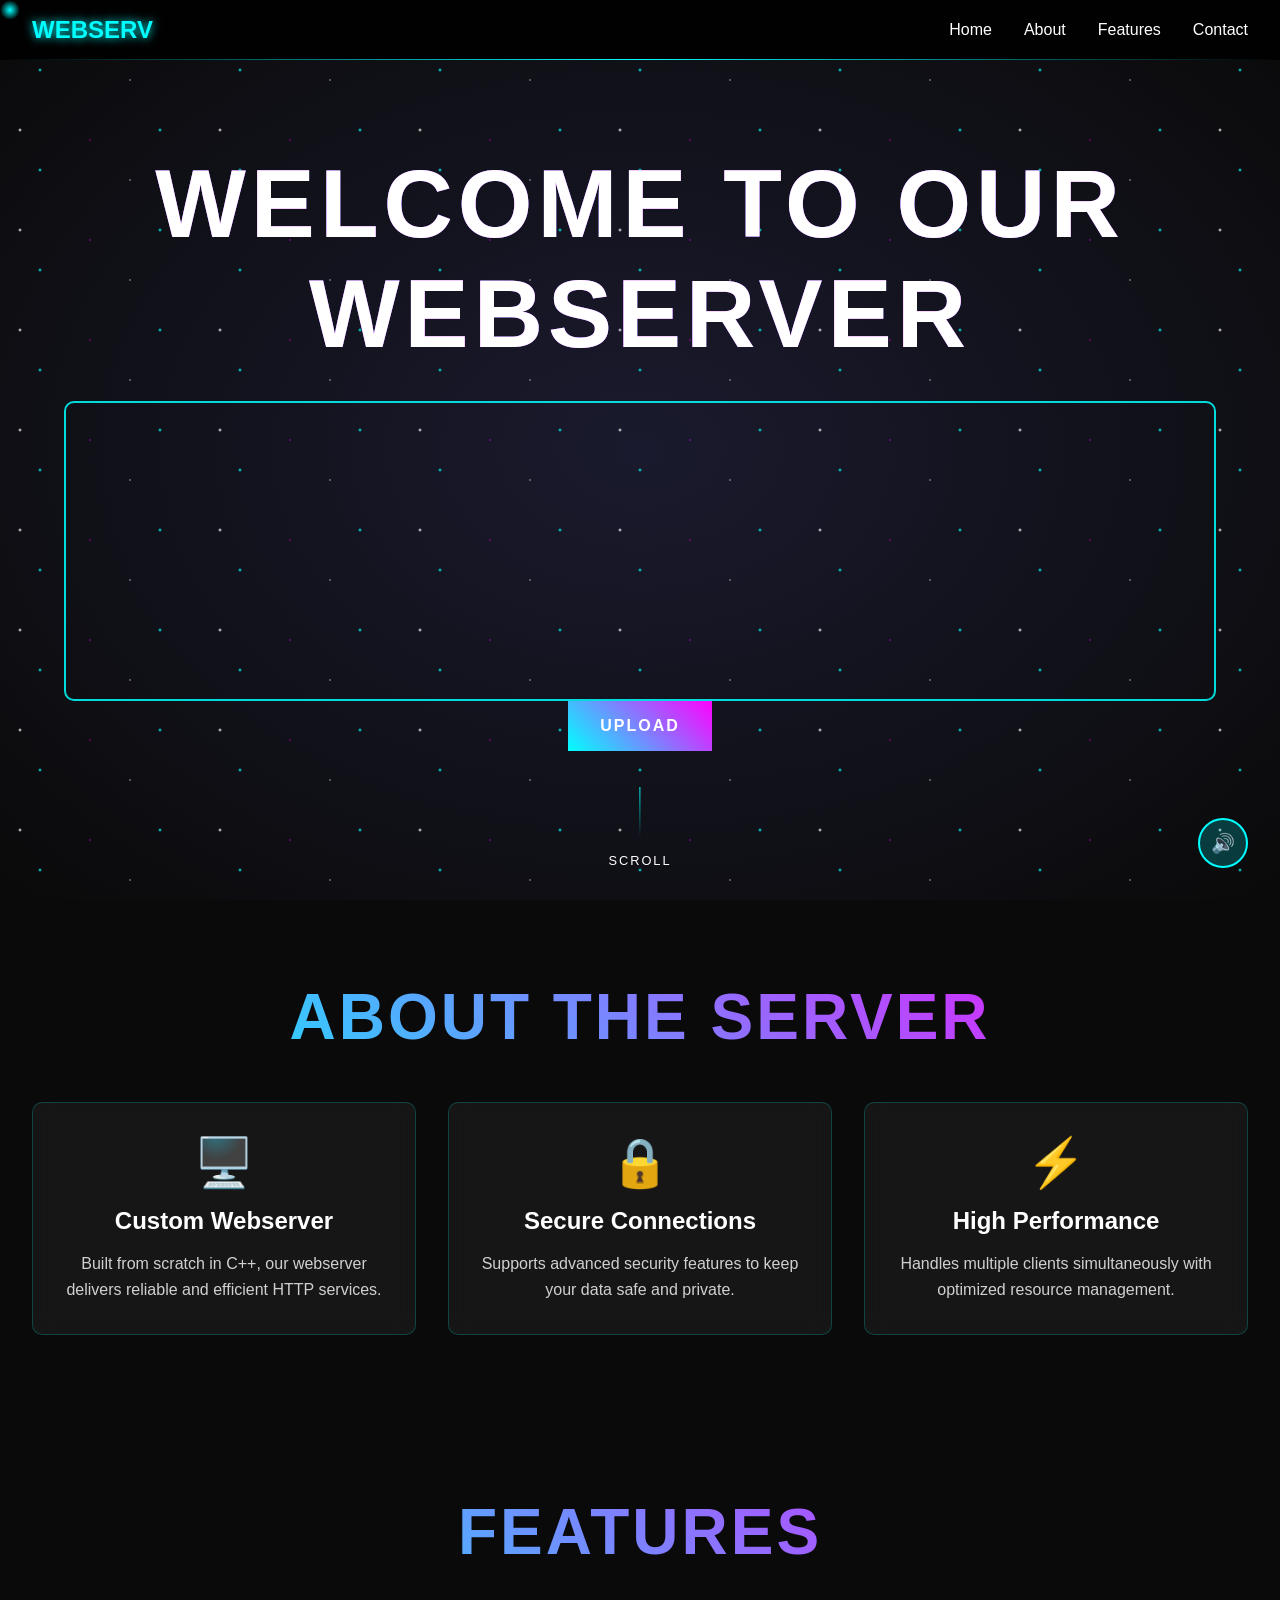
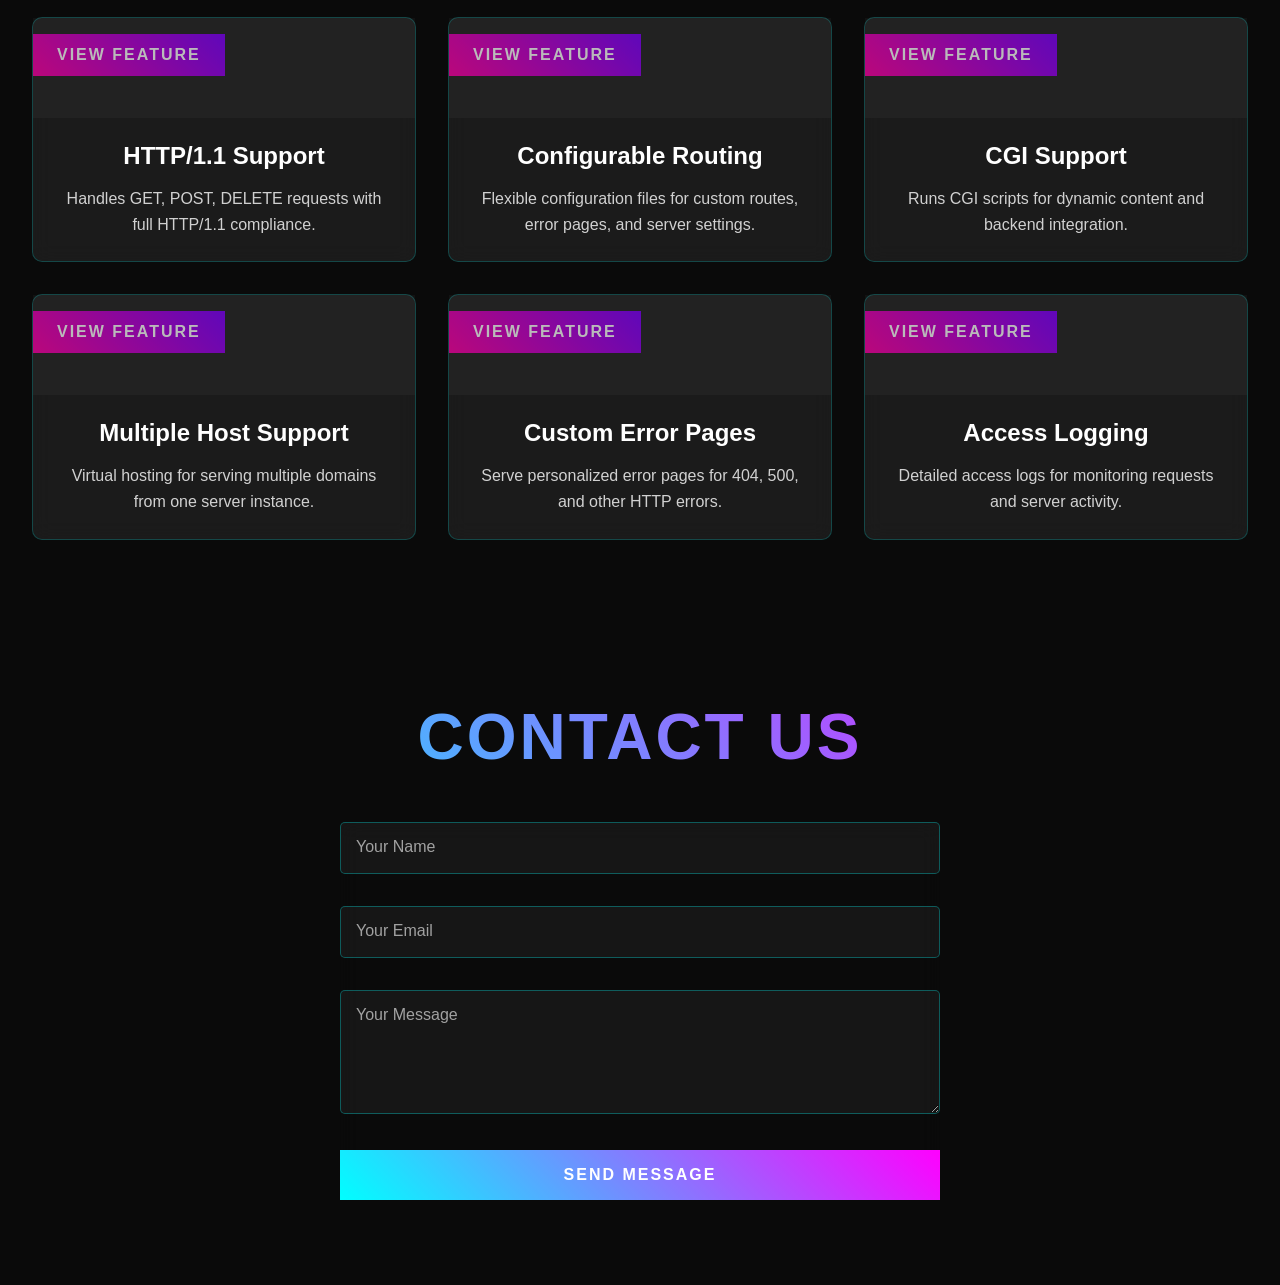
<file: www/index.html>
<!DOCTYPE html>
<html lang="en">
<head>
    <meta charset="UTF-8">
    <meta name="viewport" content="width=device-width, initial-scale=1.0">
    <title>webserv</title>
    <link rel="stylesheet" href="styles.css">
	<link rel="shortcut icon" href="favicon.ico">
</head>
<body>
    <div class="cursor-trail"></div>
    <nav class="navbar">
        <div class="nav-brand">WEBSERV</div>
        <ul class="nav-menu">
            <li><a href="#home" class="nav-link">Home</a></li>
            <li><a href="#about" class="nav-link">About</a></li>
            <li><a href="#features" class="nav-link">Features</a></li>
            <li><a href="#contact" class="nav-link">Contact</a></li>
        </ul>
        <div class="hamburger">
            <span></span>
            <span></span>
            <span></span>
        </div>
    </nav>
    <section id="home" class="hero">
        <div class="stars"></div>
        <div class="hero-content">
            <h1 class="glitch" data-text="WELCOME TO OUR WEBSERVER">WELCOME TO OUR WEBSERVER</h1>
            <p class="hero-subtitle">by cschnath and csubires</p>
            <div class="files">
                <ul id="file-list">
                </ul>
            </div>
            <button class="cta-button">UPLOAD</button>
        </div>
        <div class="scroll-indicator">
            <div class="scroll-line"></div>
            <span>SCROLL</span>
        </div>
    </section>
    <section id="about" class="section">
        <div class="container">
            <h2 class="section-title">ABOUT THE SERVER</h2>
            <div class="about-grid">
                <div class="about-card" data-tilt>
                    <div class="card-icon">🖥️</div>
                    <h3>Custom Webserver</h3>
                    <p>Built from scratch in C++, our webserver delivers reliable and efficient HTTP services.</p>
                </div>
                <div class="about-card" data-tilt>
                    <div class="card-icon">🔒</div>
                    <h3>Secure Connections</h3>
                    <p>Supports advanced security features to keep your data safe and private.</p>
                </div>
                <div class="about-card" data-tilt>
                    <div class="card-icon">⚡</div>
                    <h3>High Performance</h3>
                    <p>Handles multiple clients simultaneously with optimized resource management.</p>
                </div>
            </div>
        </div>
    </section>
    <section id="features" class="section">
        <div class="container">
            <h2 class="section-title">FEATURES</h2>
            <div class="feature-grid">
                <div class="feature-card">
                    <div class="feature-image">
                        <div class="feature-overlay">
                            <button class="feature-btn">VIEW FEATURE</button>
                        </div>
                    </div>
                    <div class="feature-info">
                        <h3>HTTP/1.1 Support</h3>
                        <p>Handles GET, POST, DELETE requests with full HTTP/1.1 compliance.</p>
                    </div>
                </div>
                <div class="feature-card">
                    <div class="feature-image">
                        <div class="feature-overlay">
                            <button class="feature-btn">VIEW FEATURE</button>
                        </div>
                    </div>
                    <div class="feature-info">
                        <h3>Configurable Routing</h3>
                        <p>Flexible configuration files for custom routes, error pages, and server settings.</p>
                    </div>
                </div>
                <div class="feature-card">
                    <div class="feature-image">
                        <div class="feature-overlay">
                            <button class="feature-btn">VIEW FEATURE</button>
                        </div>
                    </div>
                    <div class="feature-info">
                        <h3>CGI Support</h3>
                        <p>Runs CGI scripts for dynamic content and backend integration.</p>
                    </div>
                </div>
                <div class="feature-card">
                    <div class="feature-image">
                        <div class="feature-overlay">
                            <button class="feature-btn">VIEW FEATURE</button>
                        </div>
                    </div>
                    <div class="feature-info">
                        <h3>Multiple Host Support</h3>
                        <p>Virtual hosting for serving multiple domains from one server instance.</p>
                    </div>
                </div>
                <div class="feature-card">
                    <div class="feature-image">
                        <div class="feature-overlay">
                            <button class="feature-btn">VIEW FEATURE</button>
                        </div>
                    </div>
                    <div class="feature-info">
                        <h3>Custom Error Pages</h3>
                        <p>Serve personalized error pages for 404, 500, and other HTTP errors.</p>
                    </div>
                </div>
                <div class="feature-card">
                    <div class="feature-image">
                        <div class="feature-overlay">
                            <button class="feature-btn">VIEW FEATURE</button>
                        </div>
                    </div>
                    <div class="feature-info">
                        <h3>Access Logging</h3>
                        <p>Detailed access logs for monitoring requests and server activity.</p>
                    </div>
                </div>
            </div>
        </div>
    </section>
    <section id="contact" class="section">
        <div class="container">
            <h2 class="section-title">CONTACT US</h2>
            <form class="contact-form">
                <div class="form-group">
                    <input type="text" id="name" required>
                    <label for="name">Your Name</label>
                </div>
                <div class="form-group">
                    <input type="email" id="email" required>
                    <label for="email">Your Email</label>
                </div>
                <div class="form-group">
                    <textarea id="message" rows="5" required></textarea>
                    <label for="message">Your Message</label>
                </div>
                <button type="submit" class="submit-btn">SEND MESSAGE</button>
            </form>
        </div>
    </section>
    <canvas id="particle-canvas"></canvas>
    <div class="audio-control">
        <button id="audio-toggle">🔊</button>
    </div>
    <script src="main.js"></script>
</body>
</html>
</file>
<file: www/styles.css>
/* Reset and Base Styles */
* {
    margin: 0;
    padding: 0;
    box-sizing: border-box;
}

body {
    font-family: 'Segoe UI', Tahoma, Geneva, Verdana, sans-serif;
    background: #0a0a0a;
    color: #ffffff;
    overflow-x: hidden;
    cursor: none;
}

/* Custom Cursor */
.cursor-trail {
    position: fixed;
    width: 20px;
    height: 20px;
    border-radius: 50%;
    background: radial-gradient(circle, #00ffff 0%, transparent 70%);
    pointer-events: none;
    z-index: 9999;
    mix-blend-mode: difference;
    transition: transform 0.1s ease;
}

/* Navigation */
.navbar {
    position: fixed;
    top: 0;
    width: 100%;
    padding: 1rem 2rem;
    background: rgba(0, 0, 0, 0.9);
    backdrop-filter: blur(10px);
    z-index: 1000;
    transition: all 0.3s ease;
    display: flex;
    justify-content: space-between;
    align-items: center;
}

.navbar::before {
    content: '';
    position: absolute;
    bottom: 0;
    left: 0;
    right: 0;
    height: 1px;
    background: linear-gradient(90deg, transparent, #00ffff, transparent);
}

.nav-brand {
    font-size: 1.5rem;
    font-weight: bold;
    color: #00ffff;
    text-shadow: 0 0 10px #00ffff;
}

.nav-menu {
    display: flex;
    list-style: none;
    gap: 2rem;
}

.nav-link {
    color: #ffffff;
    text-decoration: none;
    transition: all 0.3s ease;
    position: relative;
}

.nav-link::after {
    content: '';
    position: absolute;
    bottom: -5px;
    left: 0;
    width: 0;
    height: 2px;
    background: #00ffff;
    transition: width 0.3s ease;
}

.nav-link:hover::after {
    width: 100%;
}

.nav-link:hover {
    color: #00ffff;
    text-shadow: 0 0 5px #00ffff;
}

.hamburger {
    display: none;
    flex-direction: column;
    cursor: pointer;
}

.hamburger span {
    width: 25px;
    height: 3px;
    background: #ffffff;
    margin: 3px 0;
    transition: 0.3s;
}

/* Hero Section */
.hero {
    height: 100vh;
    display: flex;
    align-items: center;
    justify-content: center;
    position: relative;
    background: radial-gradient(ellipse at center, #1a1a2e 0%, #0a0a0a 100%);
    overflow: hidden;
}

.stars {
    position: absolute;
    top: 0;
    left: 0;
    width: 100%;
    height: 100%;
    background-image: 
        radial-gradient(2px 2px at 20px 30px, #ffffff, transparent),
        radial-gradient(2px 2px at 40px 70px, #00ffff, transparent),
        radial-gradient(1px 1px at 90px 40px, #ff00ff, transparent),
        radial-gradient(1px 1px at 130px 80px, #ffffff, transparent),
        radial-gradient(2px 2px at 160px 30px, #00ffff, transparent);
    background-repeat: repeat;
    background-size: 200px 100px;
    animation: twinkle 4s ease-in-out infinite alternate;
}

@keyframes twinkle {
    0% { opacity: 0.3; }
    100% { opacity: 1; }
}

.hero-content {
    text-align: center;
    z-index: 2;
}

.glitch {
    font-size: clamp(2rem, 8vw, 6rem);
    font-weight: bold;
    text-transform: uppercase;
    position: relative;
    color: #ffffff;
    letter-spacing: 5px;
    animation: glitch 2s infinite;
}

.glitch::before,
.glitch::after {
    content: attr(data-text);
    position: absolute;
    top: 0;
    left: 0;
    width: 100%;
    height: 100%;
}

.glitch::before {
    animation: glitch-1 0.5s infinite;
    color: #ff00ff;
    z-index: -1;
}

.glitch::after {
    animation: glitch-2 0.5s infinite;
    color: #00ffff;
    z-index: -2;
}

@keyframes glitch {
    0%, 100% { transform: translate(0); }
    20% { transform: translate(-2px, 2px); }
    40% { transform: translate(-2px, -2px); }
    60% { transform: translate(2px, 2px); }
    80% { transform: translate(2px, -2px); }
}

@keyframes glitch-1 {
    0%, 100% { transform: translate(0); }
    20% { transform: translate(-2px, 2px); }
    40% { transform: translate(-2px, -2px); }
    60% { transform: translate(2px, 2px); }
    80% { transform: translate(2px, -2px); }
}

@keyframes glitch-2 {
    0%, 100% { transform: translate(0); }
    20% { transform: translate(2px, -2px); }
    40% { transform: translate(2px, 2px); }
    60% { transform: translate(-2px, -2px); }
    80% { transform: translate(-2px, 2px); }
}

.hero-subtitle {
    font-size: 1.2rem;
    margin: 2rem 0;
    opacity: 0.8;
    animation: fadeInUp 1s ease 0.5s both;
}

.files {
    position: relative;
    border: 2px solid #00ffff;
    border-radius: 10px;
    padding: 2rem;
    color: #ffffff;
    font-size: 1rem;
    opacity: 0.85;
    max-width: 90vw;
    width: 100%;
    min-width: 260px;
    box-sizing: border-box;
    height: 300px;
    max-height: 50vh;
    overflow-y: auto;
    margin-left: auto;
    margin-right: auto;
    display: flex;
    flex-direction: column;
    align-items: center;
    justify-content: center;
}

.cta-button {
    padding: 1rem 2rem;
    background: linear-gradient(45deg, #00ffff, #ff00ff);
    border: none;
    color: #ffffff;
    font-size: 1rem;
    font-weight: bold;
    text-transform: uppercase;
    letter-spacing: 2px;
    cursor: pointer;
    position: relative;
    overflow: hidden;
    transition: all 0.3s ease;
    animation: fadeInUp 1s ease 1s both;
}

.cta-button::before {
    content: '';
    position: absolute;
    top: 0;
    left: -100%;
    width: 100%;
    height: 100%;
    background: linear-gradient(90deg, transparent, rgba(255, 255, 255, 0.2), transparent);
    transition: left 0.5s ease;
}

.cta-button:hover::before {
    left: 100%;
}

.cta-button:hover {
    transform: translateY(-2px);
    box-shadow: 0 10px 20px rgba(0, 255, 255, 0.3);
}

.scroll-indicator {
    position: absolute;
    bottom: 2rem;
    left: 50%;
    transform: translateX(-50%);
    display: flex;
    flex-direction: column;
    align-items: center;
    color: #ffffff;
    font-size: 0.8rem;
    letter-spacing: 2px;
}

.scroll-line {
    width: 1px;
    height: 50px;
    background: linear-gradient(to bottom, #00ffff, transparent);
    margin-bottom: 1rem;
    animation: pulse 2s infinite;
}

@keyframes pulse {
    0%, 100% { opacity: 0.3; }
    50% { opacity: 1; }
}

@keyframes fadeInUp {
    from {
        opacity: 0;
        transform: translateY(30px);
    }
    to {
        opacity: 1;
        transform: translateY(0);
    }
}

/* Sections */
.section {
    padding: 5rem 0;
    position: relative;
}

.container {
    max-width: 1400px;
    margin: 0 auto;
    padding: 0 2rem;
}

.section-title {
    font-size: clamp(2rem, 5vw, 4rem);
    text-align: center;
    margin-bottom: 3rem;
    background: linear-gradient(45deg, #00ffff, #ff00ff);
    -webkit-background-clip: text;
    -webkit-text-fill-color: transparent;
    background-clip: text;
    text-transform: uppercase;
    letter-spacing: 3px;
}

/* About Section */
.about-grid {
    display: grid;
    grid-template-columns: repeat(auto-fit, minmax(300px, 1fr));
    gap: 2rem;
}

.about-card {
    background: rgba(255, 255, 255, 0.05);
    backdrop-filter: blur(10px);
    border: 1px solid rgba(0, 255, 255, 0.2);
    border-radius: 10px;
    padding: 2rem;
    text-align: center;
    transition: all 0.3s ease;
    cursor: pointer;
}

.about-card:hover {
    transform: translateY(-10px);
    border-color: #00ffff;
    box-shadow: 0 20px 40px rgba(0, 255, 255, 0.1);
}

.card-icon {
    font-size: 3rem;
    margin-bottom: 1rem;
}

.about-card h3 {
    color: #ffffff;
    margin-bottom: 1rem;
    font-size: 1.5rem;
}

.about-card p {
    opacity: 0.8;
    line-height: 1.6;
}

/* Features Section */
.feature-grid {
    display: grid;
    grid-template-columns: repeat(3, 1fr);
    gap: 2rem;
}

.feature-card {
    background: rgba(255, 255, 255, 0.07);
    backdrop-filter: blur(10px);
    border: 1px solid rgba(0, 255, 255, 0.2);
    border-radius: 10px;
    transition: all 0.3s ease;
    display: flex;
    flex-direction: column;
    cursor: pointer;
    align-items: center;
}

.feature-card:hover {
    transform: translateY(-10px) scale(1.05);
    border-color: #00ffff;
    box-shadow: 0 20px 40px rgba(0, 255, 255, 0.1);
}

.feature-image {
    position: relative;
    width: 100%;
    height: 100px;
}

.feature-overlay {
    position: absolute;
    top: 0;
    width: 100%;
    height: 100%;
    background: rgba(255, 255, 255, 0.05);
    opacity: 0.7;
    transition: opacity 0.3s ease;
}

.feature-card:hover .feature-overlay {
    opacity: 1;
}

.feature-info {
    padding: 1.5rem;
    text-align: center;
    width: 100%;
    display: flex;
    flex-direction: column;
}

.feature-info h3 {
    color: #ffffff;
    margin-bottom: 1rem;
    font-size: 1.5rem;
}

.feature-info p {
    opacity: 0.8;
    line-height: 1.6;
}

.feature-btn {
    margin-top: 1rem;
    padding: 0.75rem 1.5rem;
    display: flex;
    align-items: center;
    justify-content: center;
    background: linear-gradient(45deg, #ff00a6, #7f00ff); /* pink to purple */
    border: none;
    color: #ffffff;
    font-size: 1rem;
    font-weight: bold;
    text-transform: uppercase;
    letter-spacing: 2px;
    cursor: pointer;
    transition: all 0.3s ease;
}

/* Contact Form */
.contact-form {
    max-width: 600px;
    backdrop-filter: blur(10px);
    margin: 0 auto;
}

.form-group {
    position: relative;
    margin-bottom: 2rem;
}

.form-group input,
.form-group textarea {
    width: 100%;
    padding: 1rem;
    background: rgba(255, 255, 255, 0.05);
    border: 1px solid rgba(0, 255, 255, 0.3);
    border-radius: 5px;
    color: #ffffff;
    font-size: 1rem;
    transition: all 0.3s ease;
}

.form-group input:focus,
.form-group textarea:focus {
    outline: none;
    border-color: #00ffff;
    box-shadow: 0 0 10px rgba(0, 255, 255, 0.3);
}

.form-group label {
    position: absolute;
    top: 1rem;
    left: 1rem;
    color: rgba(255, 255, 255, 0.6);
    transition: all 0.3s ease;
    pointer-events: none;
}

.form-group input:focus + label,
.form-group textarea:focus + label,
.form-group input:valid + label,
.form-group textarea:valid + label {
    top: -0.5rem;
    left: 0.5rem;
    font-size: 0.8rem;
    color: #00ffff;
    background: #0a0a0a;
    padding: 0 0.5rem;
}

.submit-btn {
    width: 100%;
    padding: 1rem;
    background: linear-gradient(45deg, #00ffff, #ff00ff);
    border: none;
    color: #ffffff;
    font-size: 1rem;
    font-weight: bold;
    text-transform: uppercase;
    letter-spacing: 2px;
    cursor: pointer;
    transition: all 0.3s ease;
}

.submit-btn:hover {
    transform: translateY(-2px);
    box-shadow: 0 10px 20px rgba(0, 255, 255, 0.3);
}

/* Particle Canvas */
#particle-canvas {
    position: fixed;
    top: 0;
    left: 0;
    width: 100%;
    height: 100%;
    pointer-events: none;
    z-index: -1;
}

/* Audio Control */
.audio-control {
    position: fixed;
    bottom: 2rem;
    right: 2rem;
    z-index: 1000;
}

#audio-toggle {
    width: 50px;
    height: 50px;
    border-radius: 50%;
    background: rgba(0, 255, 255, 0.2);
    border: 2px solid #00ffff;
    color: #ffffff;
    font-size: 1.2rem;
    cursor: pointer;
    transition: all 0.3s ease;
}

#audio-toggle:hover {
    background: rgba(0, 255, 255, 0.4);
    transform: scale(1.1);
}

/* Responsive Design */
@media (max-width: 768px) {
    .navbar {
        flex-direction: column;
        align-items: flex-start;
    }
    
    .nav-menu {
        display: none;
        flex-direction: column;
        width: 100%;
        margin-top: 1rem;
    }
    
    .nav-menu.active {
        display: flex;
    }
    
    .hamburger {
        display: flex;
        position: absolute;
        top: 1rem;
        right: 2rem;
    }
    
    .hero-content h1 {
        font-size: 3rem;
        letter-spacing: 2px;
    }
    
    .about-grid,
    .feature-grid {
        grid-template-columns: 1fr;
    }
    
    .container {
        padding: 0 1rem;
    }
}

/* File List Items */
.file-item {
    margin: 0.5rem 0;
    padding: 0.5rem;
    background: rgba(0, 255, 255, 0.1);
    border-radius: 5px;
    opacity: 0;
    transform: translateX(-20px);
    transition: all 0.3s ease;
}

.file-item.show {
    opacity: 1;
    transform: translateX(0);
}

.file-item.hidden {
    visibility: hidden;
    display: none;
}


/* Scrollbar */
::-webkit-scrollbar {
    width: 8px;
}

::-webkit-scrollbar-track {
    background: #0a0a0a;
}

::-webkit-scrollbar-thumb {
    background: linear-gradient(45deg, #00ffff, #ff00ff);
    border-radius: 4px;
}

::-webkit-scrollbar-thumb:hover {
    background: linear-gradient(45deg, #ff00ff, #00ffff);
}

.delete-button {
    margin-left: 1rem;
    padding: 0.3rem 0.6rem;
    background: #ff4d4d;
    border: none;
    color: #ffffff;
    font-size: 0.8rem;
    border-radius: 3px;
    cursor: pointer;
    transition: background 0.3s ease;
}
</file>
